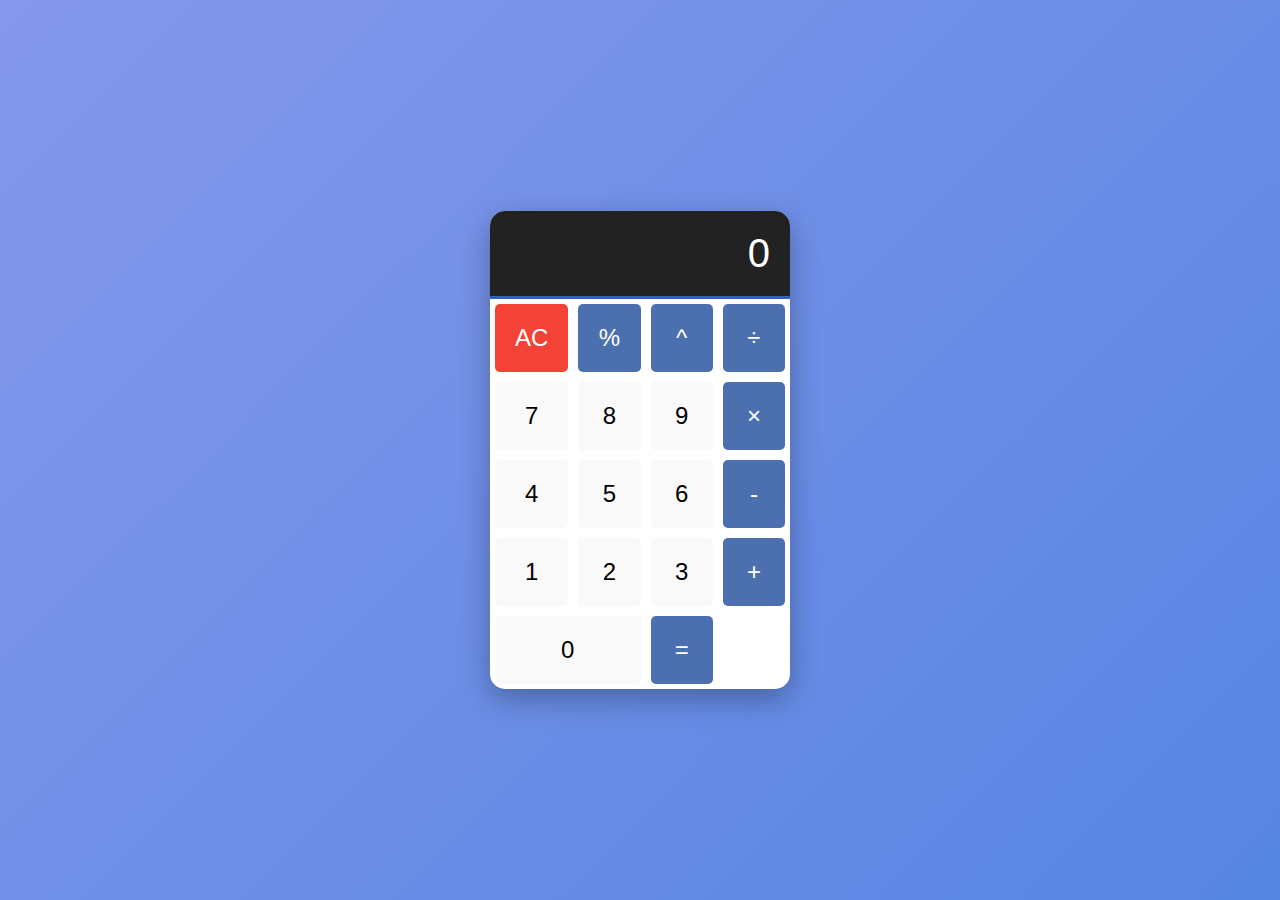
<file: praktikum2/tugas1/index.html>
<!DOCTYPE html>
<html lang="en">
<head>
    <meta charset="UTF-8">
    <meta name="viewport" content="width=device-width, initial-scale=1.0">
    <title>Calculator</title>
    <link rel="stylesheet" href="style.css">
</head>
<body>
    <div class="calculator">
        <div class="display" id="display">0</div>
        <div class="buttons">
            <button class="button clear" onclick="clearDisplay()">AC</button>
            <button class="button operator" onclick="operate('%')">%</button>
            <button class="button operator" onclick="operate('**')">^</button>
            <button class="button operator" onclick="operate('/')">÷</button>
            <button class="button" onclick="inputNumber(7)">7</button>
            <button class="button" onclick="inputNumber(8)">8</button>
            <button class="button" onclick="inputNumber(9)">9</button>
            <button class="button operator" onclick="operate('*')">×</button>
            <button class="button" onclick="inputNumber(4)">4</button>
            <button class="button" onclick="inputNumber(5)">5</button>
            <button class="button" onclick="inputNumber(6)">6</button>
            <button class="button operator" onclick="operate('-')">-</button>
            <button class="button" onclick="inputNumber(1)">1</button>
            <button class="button" onclick="inputNumber(2)">2</button>
            <button class="button" onclick="inputNumber(3)">3</button>
            <button class="button operator" onclick="operate('+')">+</button>
            <button class="button zero" onclick="inputNumber(0)">0</button>
            <button class="button operator" onclick="operate('=')">=</button>
        </div>
    </div>

    <script src="script.js"></script>
</body>
</html>
</file>
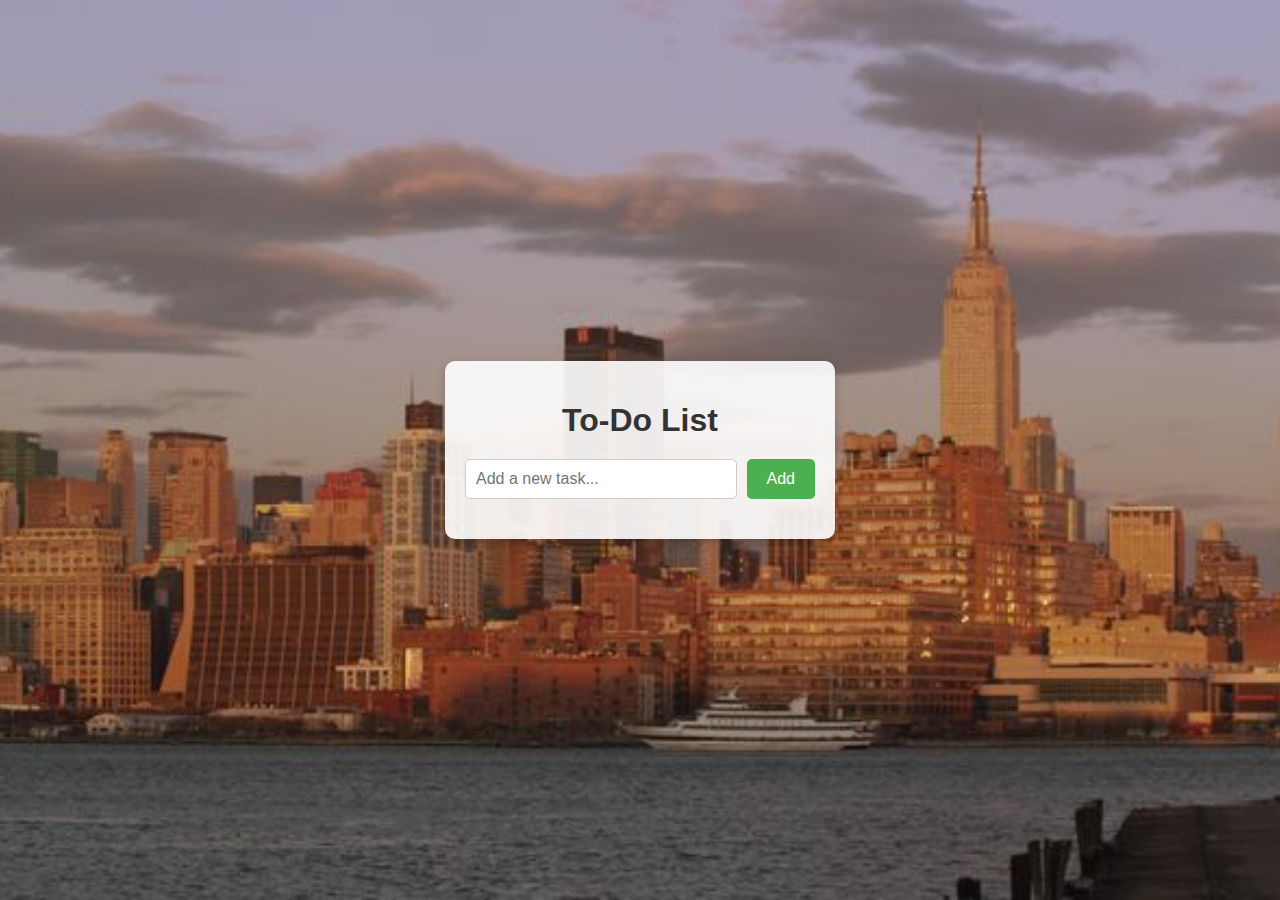
<file: praktikum2/tugas2/index.html>
<!DOCTYPE html>
<html lang="en">
<head>
    <meta charset="UTF-8">
    <meta name="viewport" content="width=device-width, initial-scale=1.0">
    <title>To-Do List</title>
    <link rel="stylesheet" href="style.css">
</head>
<body class="background">
    <div class="todo-container">
        <h1>To-Do List</h1>
        <div class="input-container">
            <input type="text" id="todo-input" placeholder="Add a new task...">
            <button onclick="addTodo()">Add</button>
        </div>
        <ul id="todo-list"></ul>
    </div>

    <script src="script.js"></script>
</body>
</html>
</file>
<file: praktikum2/tugas1/style.css>
body {
    display: flex;
    justify-content: center;
    align-items: center;
    height: 100vh;
    margin: 0;
    background: linear-gradient(135deg, #8598eb 0%, #5685e3 100%); /* Gradasi warna latar belakang */
    font-family: 'Arial', sans-serif;
}

.calculator {
    border-radius: 15px;
    box-shadow: 0 10px 30px rgba(0, 0, 0, 0.3);
    overflow: hidden;
    background-color: #fff; /* Warna latar belakang kalkulator */
    width: 300px; /* Lebar kalkulator */
}

.display {
    background-color: #222; /* Warna latar belakang display */
    color: #fff; /* Warna teks */
    font-size: 2.5em; /* Ukuran font untuk display */
    padding: 20px;
    text-align: right;
    border-bottom: 3px solid #2f60c2; /* Garis batas di bawah display */
}

.buttons {
    display: grid;
    grid-template-columns: repeat(4, 1fr); /* Membuat 4 kolom untuk tombol */
}

.button {
    padding: 20px;
    font-size: 1.5em;
    border: none;
    cursor: pointer;
    transition: background-color 0.3s, transform 0.2s; /* Efek transisi */
    border-radius: 5px;
    margin: 5px;
    background-color: #f9f9f9; /* Warna latar belakang tombol */
}

.button:hover {
    background-color: #e0e0e0; /* Efek hover untuk tombol */
    transform: translateY(-2px); /* Efek angkat saat hover */
}

.clear {
    background-color: #f44336; /* Warna tombol AC */
    color: white; /* Warna teks tombol AC */
}

.clear:hover {
    background-color: #d32f2f; /* Efek hover untuk tombol AC */
}

.operator {
    background-color: #4c6faf; /* Warna tombol operator */
    color: white; /* Warna teks tombol operator */
}

.operator:hover {
    background-color: #0d2f45; /* Efek hover untuk tombol operator */
}

.zero {
    grid-column: span 2; /* Menggabungkan dua kolom untuk tombol 0 */
}

@media (max-width: 600px) {
    .button {
        font-size: 1.2em; /* Mengubah ukuran font pada perangkat kecil */
        padding: 15px; /* Mengurangi padding pada perangkat kecil */
    }

    .display {
        font-size: 2em; /* Mengubah ukuran font display pada perangkat kecil */
    }
}
</file>
<file: praktikum2/tugas2/style.css>
/* Latar belakang dengan gambar */
body.background {
    font-family: Arial, sans-serif;
    display: flex;
    justify-content: center;
    align-items: center;
    height: 100vh;
    margin: 0;
    background-image: url('sunset.jpg'); /* Ganti dengan path gambar latar belakang Anda */
    background-size: cover;
    background-position: center;
    background-repeat: no-repeat;
}

/* Alternatif: latar belakang gradasi warna */
body.gradient {
    background: linear-gradient(135deg, #89f7fe 0%, #66a6ff 100%); /* Gradasi dari biru muda ke biru tua */
}

.todo-container {
    background-color: rgba(255, 255, 255, 0.9); /* Latar belakang semi-transparan untuk kotak to-do */
    padding: 20px;
    border-radius: 10px;
    box-shadow: 0 4px 10px rgba(0, 0, 0, 0.2); /* Efek bayangan */
    width: 350px;
    text-align: center;
}

h1 {
    margin-bottom: 20px;
    color: #333; /* Warna teks judul */
}

.input-container {
    display: flex;
    gap: 10px;
    margin-bottom: 20px;
}

input {
    width: 100%;
    padding: 10px;
    font-size: 16px;
    border: 1px solid #ccc;
    border-radius: 5px;
}

button {
    padding: 10px 20px;
    font-size: 16px;
    background-color: #4CAF50; /* Warna tombol hijau */
    color: white;
    border: none;
    border-radius: 5px;
    cursor: pointer;
    transition: background-color 0.3s ease;
}

button:hover {
    background-color: #45a049; /* Warna tombol saat hover */
}

ul {
    list-style-type: none;
    padding: 0;
}

li {
    background-color: #f9f9f9;
    padding: 10px;
    margin: 10px 0;
    display: flex;
    justify-content: space-between;
    align-items: center;
    border-radius: 5px;
    border: 1px solid #ddd;
}

li .edit-mode {
    display: flex;
    gap: 10px;
    align-items: center;
}

li .edit-mode input {
    flex-grow: 1;
    padding: 5px;
}

li button {
    background-color: #f44336; /* Warna tombol merah untuk hapus */
    color: white;
    border: none;
    padding: 5px 10px;
    border-radius: 5px;
    cursor: pointer;
    transition: background-color 0.3s ease;
}

li button:hover {
    background-color: #d32f2f; /* Warna tombol saat hover */
}

li .edit-button {
    background-color: #008CBA; /* Warna tombol biru untuk edit */
}

li .edit-button:hover {
    background-color: #007bb5; /* Warna tombol saat hover */
}
</file>
